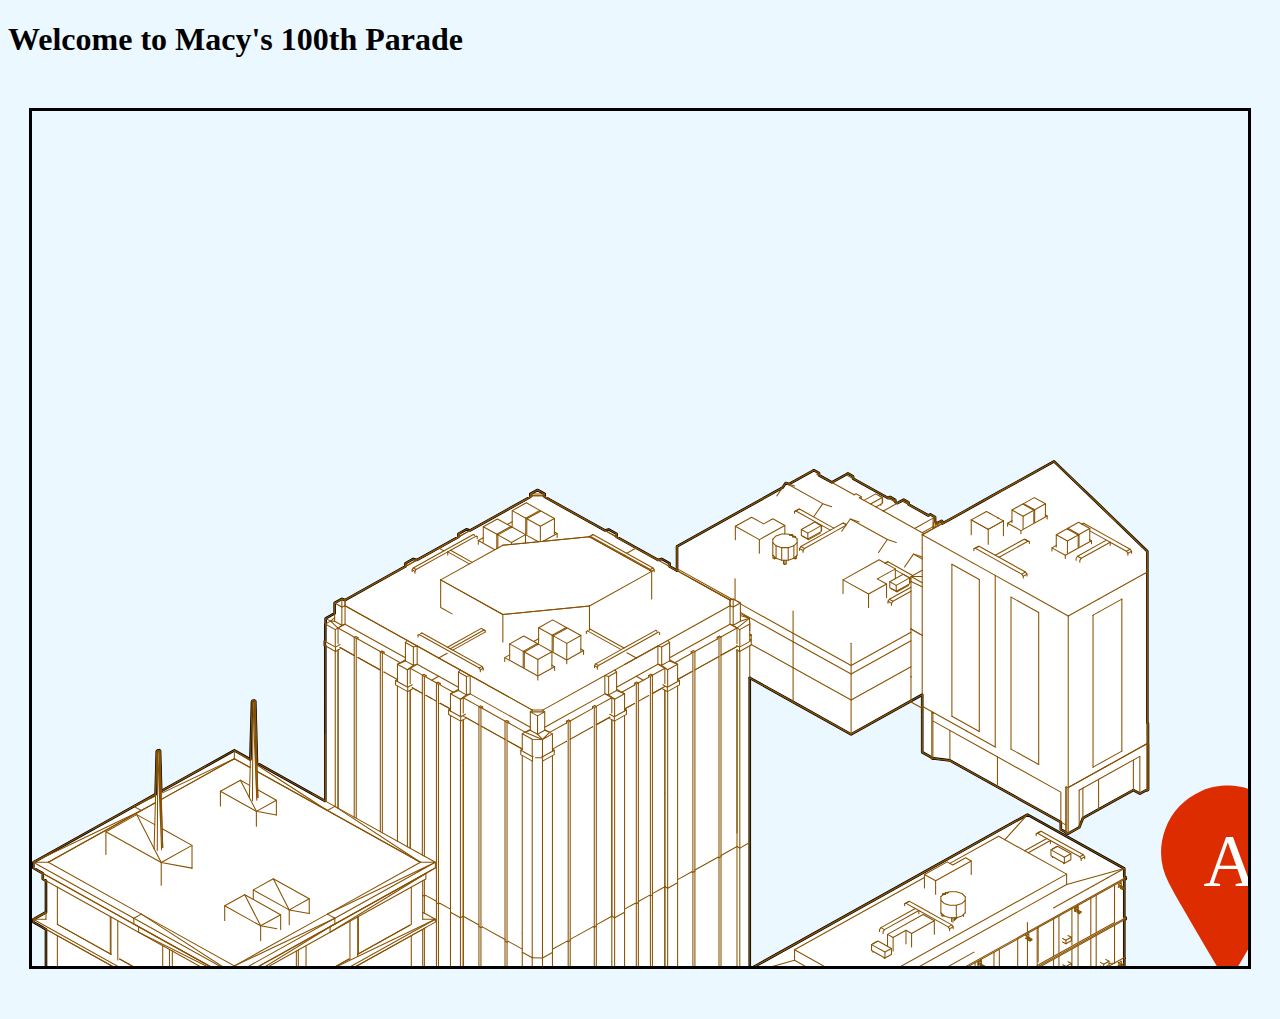
<file: index.html>
<!DOCTYPE html>
<html lang="en">

<head>
  <meta charset="UTF-8">
  <title>Parade100_test</title>
  <link rel="stylesheet" href="Parade.css">
  <link href="https://fonts.cdnfonts.com/css/public-pixel" rel="stylesheet">
</head>

<body>
  <h1>Welcome to Macy's 100th Parade</h1>

  <div id="frame">
    <div id="background">


      <img src="/Contents/Background.svg" alt="Parade Background" />
      <div id="selector">
        <div id="Bubble"><span class="Promptext">
            Pop-up Events along the street  Never gonna give you up <br> never gonna let you down</span><br><br>
          <img src="/Contents/exp.jpg">
          </div>

      </div>
    </div>


  </div>

  <script src="./Parade.js"></script>
</body>

</html>
</file>
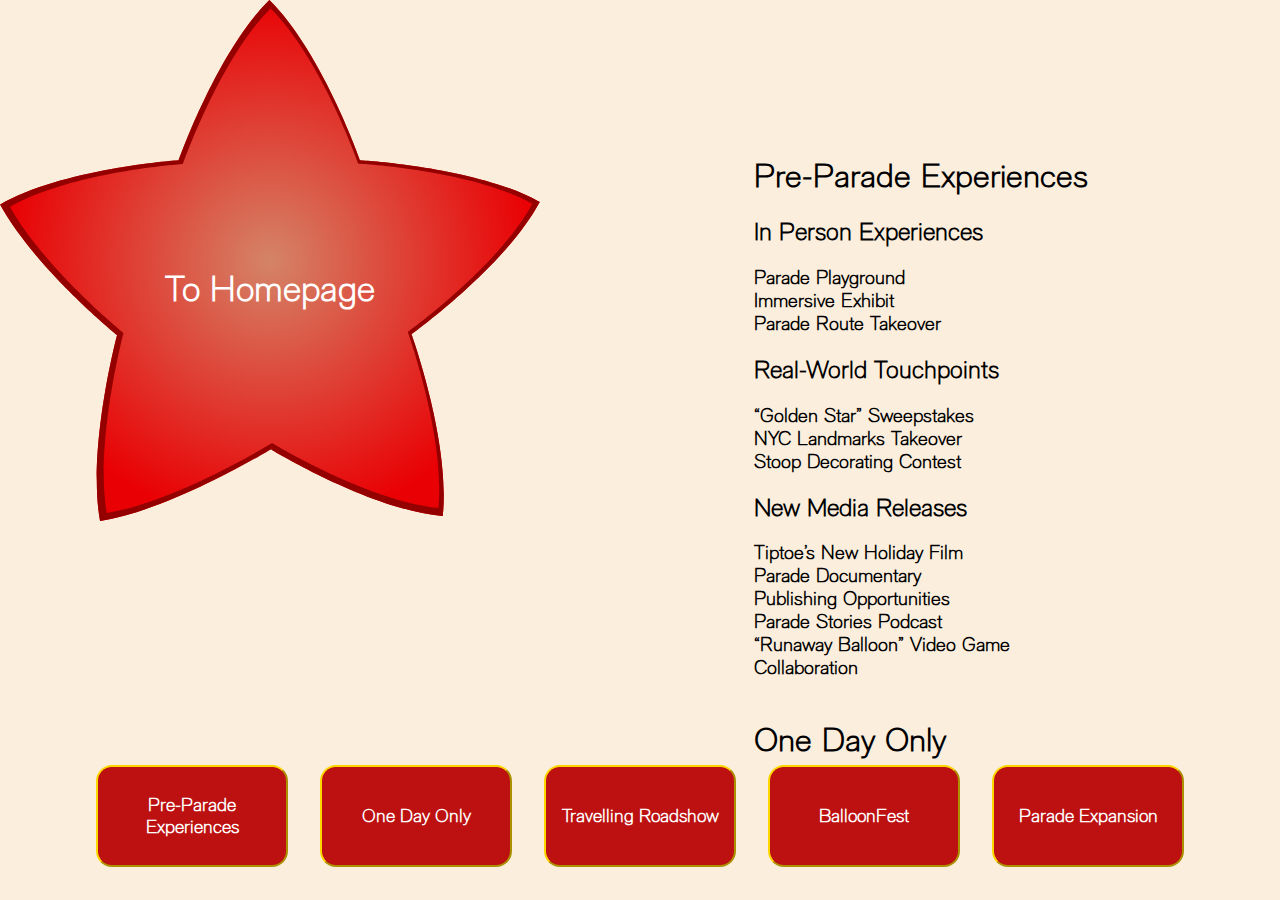
<file: Parade100/5Pillar.html>
<!DOCTYPE html>

<html lang="en">

<head>
  <meta charset="UTF-8">
  <title>Five_Pillars</title>
  <link rel="stylesheet" href="Pages.css">
</head>

<body>

  <a href="index.html">
    <div id="PStar">
      <img src="Contents/MStar.svg">
      <div id="FP"> <span> To Homepage </span>
      </div>

    </div>
  </a>
  <div id="FPB-Wrapper">
    <a href="Pillar1.html"><button class="button"> Pre-Parade Experiences </button></a>
    <button class="button"> One Day Only </button>
    <button class="button"> Travelling Roadshow </button>
    <button class="button"> BalloonFest </button>
    <button class="button"> Parade Expansion </button>
  </div>


  <div class="textbox">
    <div id="P1">
      <h1>Pre-Parade Experiences </h1>
      <h2>In Person Experiences</h2>
      <h3>Parade Playground<br>Immersive Exhibit<br>Parade Route Takeover</h3>
      <h2>Real-World Touchpoints </h2>
      <h3>“Golden Star” Sweepstakes<br>NYC Landmarks Takeover<br>Stoop Decorating Contest</h3>
      <h2>New Media Releases</h2>
      <h3>Tiptoe’s New Holiday Film<br>Parade Documentary​<br>Publishing Opportunities​<br>Parade Stories
        Podcast​<br>“Runaway Balloon” Video
        Game<br>Collaboration </h3>

    </div>

    <div id="P2">
      <h1>One Day Only </h1>

    </div>
    <div id="P3">
      <h1>Travelling Roadshow </h1>
    </div>
    <div id="P4">
      <h1>BalloonFest </h1>
    </div>
    <div id="P5">
      <h1>Parade Expansion </h1>
    </div>

  </div>

  <script src="./Pages.js"></script>
</body>

</html>
</file>
<file: Parade.css>
body {
    background-color: rgb(235, 248, 255);
}

#frame {
    width: 95vw;
    height: 95vh;
    overflow: hidden;
    position: relative;
    border: 3px solid #000;
    margin: 50px auto;
    cursor: default;
    user-select: none; /* prevents text selection while dragging */
}

#background {
    position: absolute;
    top: 0;
    left: 0;
    transform-origin: center center;
    transition: transform 0.2s ease;
    pointer-events: auto; 
}

#background img {
    width: 1920px;
    height: auto;
    pointer-events: none; 
}

/* selector functions */
#selector {
    position: absolute;
    /* background-color: blueviolet;
    opacity: 0.5; */
    top: 650px;
    left: 1120px;
    width: 150px;
    height: 220px;
}

#Bubble {
    position: relative;
    background-color: white;
    stroke-width: 2px;
    stroke: black;
    width: 300px;
    height: 300px;
    font-size: 15px; 
    opacity: 0;  /* Initially hidden */
    transition: opacity 0.5s ease-in-out;
}

#Bubble img{

    width:150px;
    height: auto;
}

#selector:hover > #Bubble {
    opacity: 1;
}
</file>
<file: Parade100/Pages.css>
/* ========== Base Layout ========== */

body {
    background-color: #FBEEDD;
    width: 100vw;
    height: auto;
    font-family: 'MacysSans', sans-serif;
    margin: 0;
}

@font-face {
    font-family: 'MacysSans';
    src: url('./Contents/MacysSans-Light.otf') format('opentype'),
        url('./Contents/MacysSans-Micro.otf') format('opentype'),
        url('./Contents/MacysSans.otf') format('opentype'),
        url('./Contents/TT Ramillas Trial Regular.ttf') format('truetype');
    font-weight: normal;
    font-style: normal;
}

/* ========== Typography ========== */

h1 {
    font-family: 'MacysSans';
    color: black;
    font-weight: bold;
}

/* ========== Home Navigation Star ========== */

#PStar {
    position: absolute;
    width: 60vh;
    height: auto;
    z-index: 1;
    transition: transform 0.4s ease-in-out;
}

#FP {
    position: absolute;
    top: 55%;
    left: 50%;
    transform: translate(-50%, -50%);
    transform-origin: center;
    visibility: hidden;
}

#FP span {
    color: white;
    font-family: 'MacysSans';
    font-weight: bold;
    font-size: 35px;
}

#PStar:hover>#FP {
    visibility: inherit;
}

/* ========== Pillar Button Wrapper ========== */

#FPB-Wrapper {
    background-color: #FBEEDD;
    position: absolute;
    top: 85vh;
    left: 50%;
    transform: translateX(-50%);
    width: 90vw;

    display: flex;
    flex-direction: row;
    justify-content: space-evenly;
    align-items: center;
    z-index: 10;
}

.button {
    font-family: 'MacysSans';
    font-weight: bold;
    font-size: large;
    background-color: rgb(189, 17, 17);
    color: white;
    width: 15vw;
    height: 8vw;

    border-color: gold;
    border-radius: 16px;
}

/* ========== Text Boxes for Pillars ========== */

.textbox {
    position: absolute;
    display: flex;
    flex-direction: column;
    color: black;

    width: 50vw;
    max-height: 70vh;
    left: 55vw;

    margin-top: 15vh;
    padding-left: 50px;
    padding-bottom: 100px;
    /* space for fixed footer */

    overflow-y: auto;
    scroll-behavior: smooth;

}

/* ========== Gallery Grid ========== */

.gallery-wrapper {
    display: flex;
    flex-wrap: wrap;
    gap: 16px;
    justify-content: center;
    max-width: 1200px;
    margin: 0 auto;
    padding-top: 10vh;
    padding-bottom: 100px;
    /* space for fixed footer */
}

.gallery-item {
    flex: 0 0 calc(25% - 16px);
    background-color: white;
    border-radius: 12px;
    overflow: hidden;
    box-shadow: 0 2px 8px rgba(0, 0, 0, 0.1);
    display: flex;
    flex-direction: column;
    transition: transform 0.2s ease;
}

.gallery-item:hover {
    transform: scale(1.02);
}

.gallery-item img {
    width: 90%;
    height: 200px;
    padding-top: 10px;
    padding-bottom: 20px;
    object-fit: cover;
    display: block;
    margin: 0 auto;
}

.caption {
    padding: 12px;
    text-align: center;
    font-size: 0.95rem;
    color: #333;
}

/* ========== Responsive Columns ========== */

@media (max-width: 1024px) {
    .gallery-item {
        flex: 0 0 calc(33.333% - 16px);
    }
}

@media (max-width: 768px) {
    .gallery-item {
        flex: 0 0 calc(50% - 16px);
    }
}

@media (max-width: 480px) {
    .gallery-item {
        flex: 0 0 100%;
    }
}

/* ========== Modal Viewer ========== */

.modal {
    position: fixed;
    top: 0;
    left: 0;
    width: 100%;
    height: 100%;
    background: rgba(0, 0, 0, 0.75);
    display: flex;
    justify-content: center;
    align-items: center;
    z-index: 999;
}

.modal.hidden {
    display: none;
}

.modal-content {
    background: white;
    padding: 20px;
    border-radius: 12px;
    max-width: 80%;
    width: 60%;
    box-shadow: 0 4px 12px rgba(0, 0, 0, 0.3);
    position: relative;
    animation: scaleIn 0.3s ease;
    display: flex;
    flex-direction: column;
    align-items: center;
}

#modal-img {
    width: 100%;
    height: auto;
    max-height: 70vh;
    object-fit: contain;
    border-radius: 8px;
}

#close-btn {
    position: absolute;
    top: 10px;
    right: 14px;
    font-size: 28px;
    cursor: pointer;
    font-weight: bold;
}

@keyframes scaleIn {
    from {
        transform: scale(0.8);
        opacity: 0;
    }

    to {
        transform: scale(1);
        opacity: 1;
    }
}

/* ========== Fixed Footer Navigation ========== */

#Navigator-Wrapper {
    position: fixed;
    bottom: 0;
    left: 0;
    width: 100%;

    display: flex;
    justify-content: center;
    align-items: center;
    gap: 24px;

    background-color: rgba(245, 245, 245, 0.7);
    /* semi-transparent background */
    padding: 10px;
    z-index: 100;
}


.Navigator {
    font-family: 'MacysSans';
    font-weight: bold;
    font-size: large;
    background-color: rgb(241, 62, 62);
    color: white;
    width: 15vw;
    height: 40px;

    border-color: gold;
    border-radius: 16px;
}
</file>
